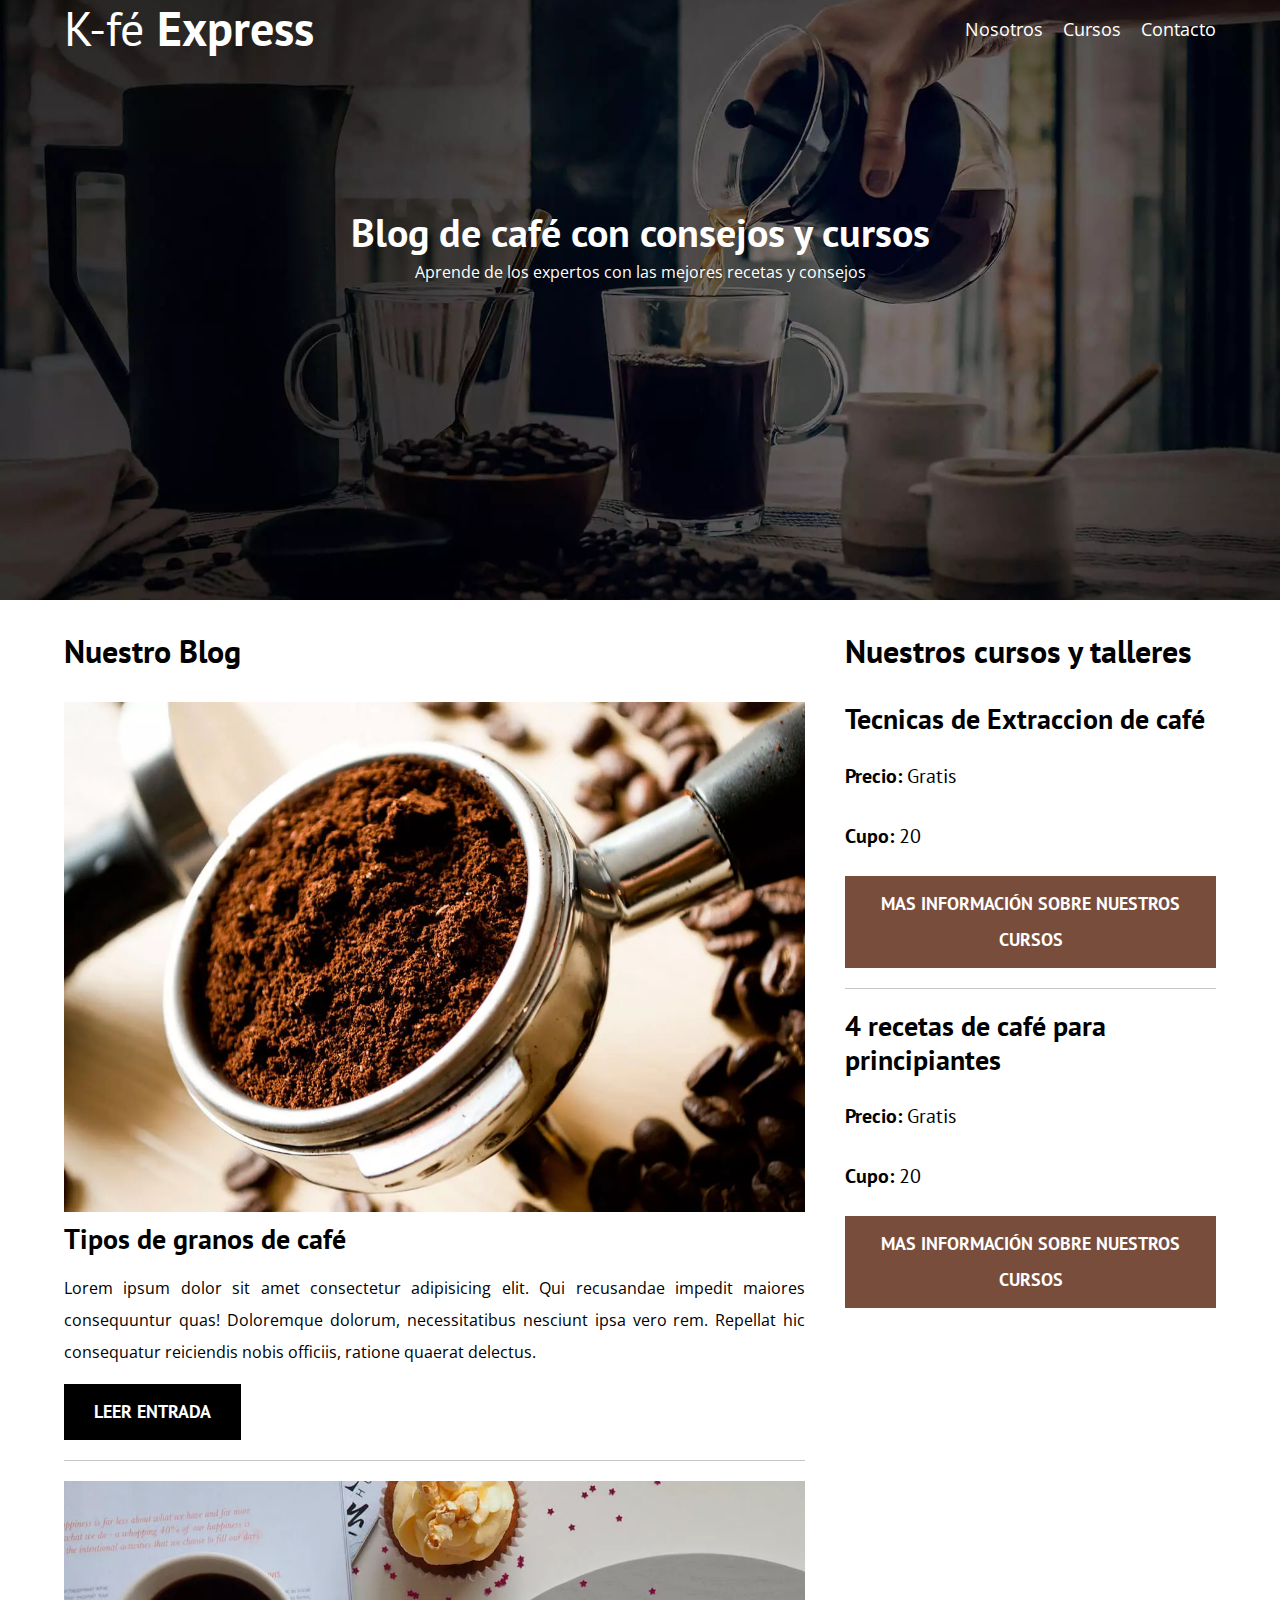
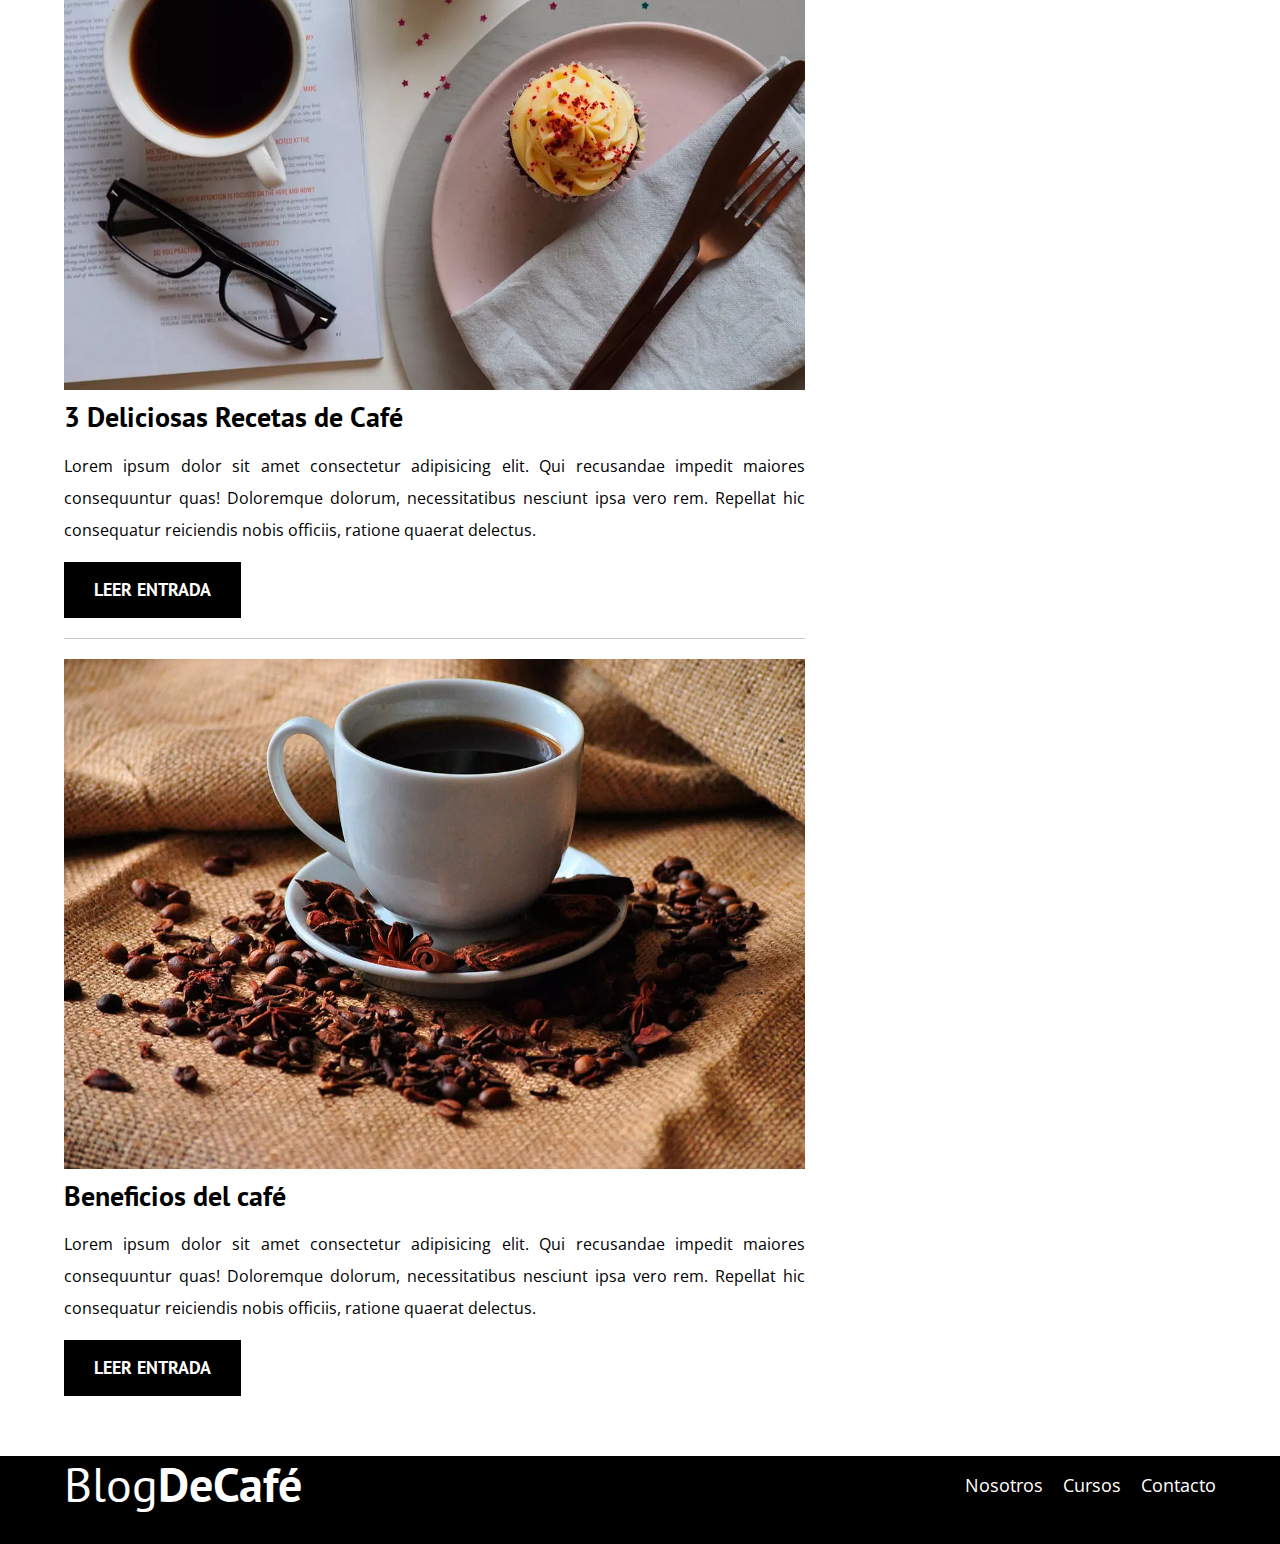
<file: index.html>
<!DOCTYPE html>
<html lang="en">
    <head>
        <meta charset="UTF-8">
        <meta name="viewport" content="width=device-width, initial-scale=1.0">
        <title>BlogDeCafé</title>
        <meta name="description" content="Pagina web de blog de cafe">
        <link rel="preconnect" href="https://fonts.gstatic.com" crossorigin>
        <link rel="preconnect" href="https://fonts.googleapis.com">
        
        <!-- prefetch /// carga una pagina-->
        <link rel="prefetch" href="nosotros.html" as="document">
        
        <!-- preload /// carga algunos elementos-->

        <link rel="preload" href="css/normalize.css" as="style">
        <link rel="stylesheet" href="css/normalize.css">

        <link rel="preload" href="https://fonts.googleapis.com/css2?family=Krub:wght@400;700&family=Open+Sans&family=PT+Sans:wght@400;700&family=Staatliches&display=swap" as="font" crossorigin="crossorigin">
        
        <link
        href="https://fonts.googleapis.com/css2?family=Krub:wght@400;700&family=Open+Sans&family=PT+Sans:wght@400;700&family=Staatliches&display=swap"
        rel="stylesheet">
       

        <link rel="preload" href="css/style.css" as="style">
        <link rel="stylesheet" href="css/style.css">

    </head>
    <body>

        <header class="header">
            <div class="contenedor">
                <div class="barra">
                    <a class="logo" href="index.html">
                        <h1 class="logo__nombre no-margin centrar-texto">K-fé <span
                                class="logo__bold">Express</span></h1>
                    </a>

                    <nav class="navegacion centrar-texto">
                        <a href="nosotros.html" class="navegacion__enlace">Nosotros</a>
                        <a href="cursos.html" class="navegacion__enlace">Cursos</a>
                        <a href="contacto.html" class="navegacion__enlace">Contacto</a>
                    </nav>
                </div>
            </div>
            <div class="header__texto">
                <h2 class="no-margin">Blog de café con consejos y cursos</h2>
                <p class="no-margin centrar-texto">Aprende de los expertos con las mejores
                    recetas y consejos</p>
            </div>

        </header>

        <div class="contenedor contenido-principal">
            <main class="blog">
                <h3>Nuestro Blog</h3>

                <article class="entrada">
                    <div class="entrada__imagen">
                        <picture>
                            <source loading="lazy" srcset="img/blog1.webp" type="image/webp">
                            <img loading="lazy" src="img/blog1.jpg" alt="imagen blog" >
                        </picture>
                        
                    </div>
                    <div class="entrada__contenido">
                        <h4 class="no-margin">Tipos de granos de café</h4>
                        <p>Lorem ipsum dolor sit amet consectetur adipisicing elit. 
                            Qui recusandae impedit maiores consequuntur quas! Doloremque dolorum, 
                            necessitatibus nesciunt ipsa vero rem. Repellat hic consequatur reiciendis 
                            nobis officiis, ratione quaerat delectus.</p>
                        <a href="entrada.html" class="boton boton--primario">Leer entrada</a>
                    </div>
                </article>
                <article class="entrada">
                    <div class="entrada__imagen">
                        <picture>
                            <source loading="lazy" srcset="img/blog2.webp" type="image/webp">
                            <img loading="lazy" src="img/blog2.jpg" alt="imagen blog" >
                        </picture>
                    </div>
                    <div class="entrada__contenido">
                        <h4 class="no-margin">3 Deliciosas Recetas de Café</h4>
                        <p>Lorem ipsum dolor sit amet consectetur adipisicing elit. 
                            Qui recusandae impedit maiores consequuntur quas! Doloremque dolorum, 
                            necessitatibus nesciunt ipsa vero rem. Repellat hic consequatur reiciendis 
                            nobis officiis, ratione quaerat delectus.</p>
                        <a href="entrada1.html" class="boton boton--primario">Leer entrada</a>
                    </div>
                </article>
                <article class="entrada">
                    <div class="entrada__imagen">
                        <picture>
                            <source loading="lazy" srcset="img/blog3.webp" type="image/webp">
                            <img loading="lazy" src="img/blog3.jpg" alt="imagen blog"  >
                        </picture>
                    </div>
                    <div class="entrada__contenido">
                        <h4 class="no-margin">Beneficios del café</h4>
                        <p>Lorem ipsum dolor sit amet consectetur adipisicing elit. 
                            Qui recusandae impedit maiores consequuntur quas! Doloremque dolorum, 
                            necessitatibus nesciunt ipsa vero rem. Repellat hic consequatur reiciendis 
                            nobis officiis, ratione quaerat delectus.</p>
                        <a href="entrada2.html" class="boton boton--primario">Leer entrada</a>
                    </div>
                </article>
            </main>
            <aside class="sidebar">
                <h3>Nuestros cursos y talleres</h3>

                <ul class="cursos no-padding">
                     <li class="widget-curso">
                        <h4 class="no-margin">Tecnicas de Extraccion de café</h4>
                        <p class="widget-curso__label">Precio: 
                            <span class="widget-curso__info">Gratis</span>
                        </p>
                        <p class="widget-curso__label">Cupo: 
                            <span class="widget-curso__info">20</span>
                        </p>
                        <a href="entrada.html" class="boton boton--secundario">Mas información sobre nuestros cursos</a>
                     </li>
                     <li class="widget-curso">
                        <h4 class="no-margin">4 recetas de café para principiantes</h4>
                        <p class="widget-curso__label">Precio: 
                            <span class="widget-curso__info">Gratis</span>
                        </p>
                        <p class="widget-curso__label">Cupo: 
                            <span class="widget-curso__info">20</span>
                        </p>
                        <a href="entrada.html" class="boton boton--secundario">Mas información sobre nuestros cursos</a>
                     </li>
                    
                    
                </ul>
            </aside>
        </div>
        <footer class="footer">
            <div class="contenedor">
                <div class="barra">
                    <a class="logo" href="index.html">
                        <h1 class="logo__nombre no-margin centrar-texto">Blog<span
                                class="logo__bold">DeCafé</span></h1>
                    </a>

                    <nav class="navegacion centrar-texto">
                        <a href="nosotros.html" class="navegacion__enlace">Nosotros</a>
                        <a href="cursos.html" class="navegacion__enlace">Cursos</a>
                        <a href="contacto.html" class="navegacion__enlace">Contacto</a>
                    </nav>
                </div>
            </div>
        </footer>

        <script src="js/modernizer.js"></script>
    </body>
</html>
</file>
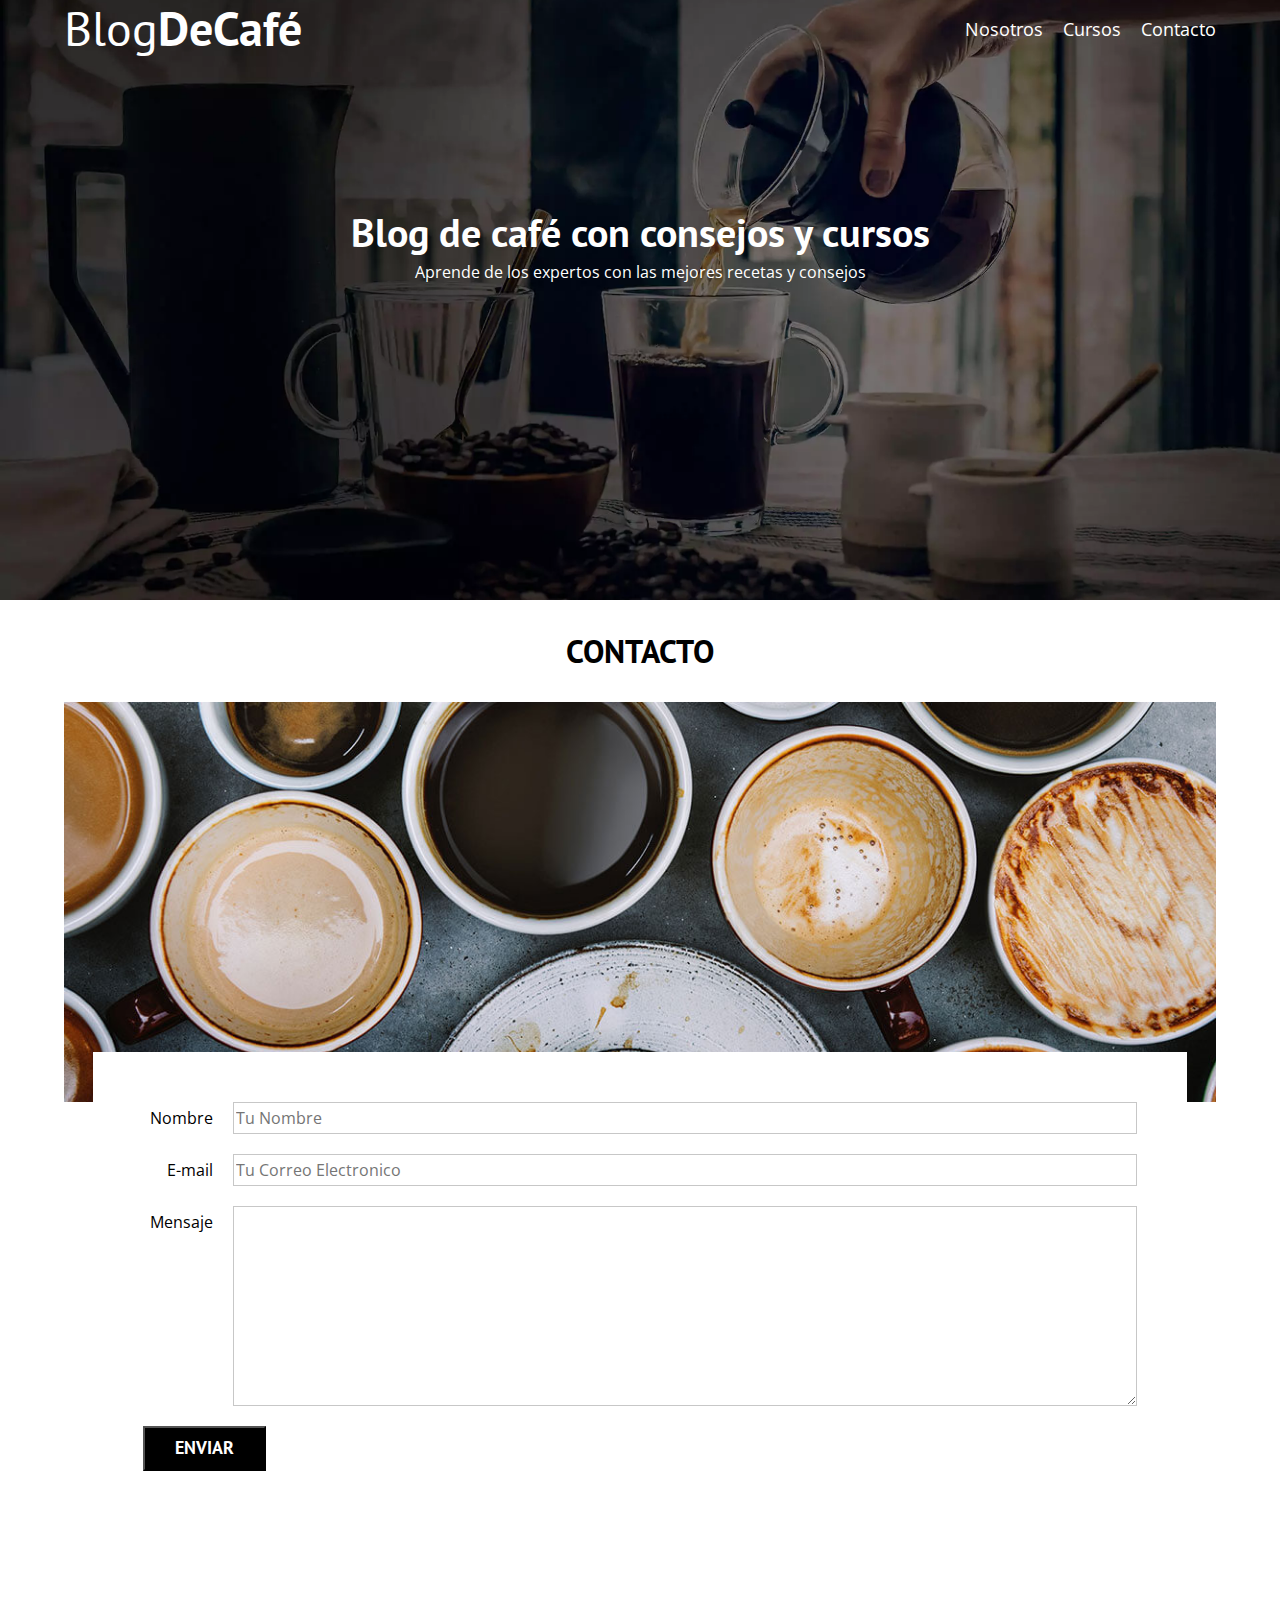
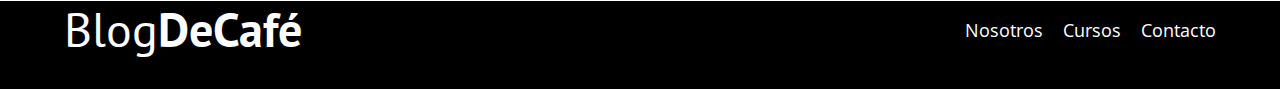
<file: contacto.html>
<!DOCTYPE html>
<html lang="en">
    <head>
        <meta charset="UTF-8">
        <meta name="viewport" content="width=device-width, initial-scale=1.0">
        <title>BlogDeCafé</title>
        <link rel="stylesheet" href="css/normalize.css">
        <link rel="preconnect" href="https://fonts.googleapis.com">
        <link rel="preconnect" href="https://fonts.gstatic.com" crossorigin>
        <link
            href="https://fonts.googleapis.com/css2?family=Krub:wght@400;700&family=Open+Sans&family=PT+Sans:wght@400;700&family=Staatliches&display=swap"
            rel="stylesheet">
        <link rel="stylesheet" href="css/style.css">
    </head>
    <body>

        <header class="header">
            <div class="contenedor">
                <div class="barra">
                    <a class="logo" href="index.html">
                        <h1 class="logo__nombre no-margin centrar-texto">Blog<span
                                class="logo__bold">DeCafé</span></h1>
                    </a>

                    <nav class="navegacion centrar-texto">
                        <a href="nosotros.html" class="navegacion__enlace">Nosotros</a>
                        <a href="cursos.html" class="navegacion__enlace">Cursos</a>
                        <a href="contacto.html" class="navegacion__enlace">Contacto</a>
                    </nav>
                </div>
            </div>
            <div class="header__texto">
                <h2 class="no-margin">Blog de café con consejos y cursos</h2>
                <p class="no-margin centrar-texto">Aprende de los expertos con las mejores
                    recetas y consejos</p>
            </div>

        </header>

        <main class="contenedor">
            <h3 class="centrar-texto">CONTACTO</h3>

            <div class="contacto-bg"></div>

                <form class="formulario">
                    <div class="campo">
                        <label class="campo__label" for="nombre">Nombre</label>
                        <input
                            class="campo__field"
                            type="text"
                            placeholder="Tu Nombre"
                            id="nombre">
                    </div>
                    <div class="campo">
                        <label class="campo__label" for="Email">E-mail</label>
                        <input
                            class="campo__field"
                            type="email"
                            placeholder="Tu Correo Electronico"
                            id="email">
                    </div>
                    <div class="campo">
                        <label class="campo__label" for="mensaje">Mensaje</label>
                        <textarea
                            class="campo__field campo__field--textarea"
                            id="mensaje">
                        </textarea>
                    </div>

                    <div class="campo">
                        <input type="submit" value="Enviar"
                            class="boton boton--primario">
                    </div>
                </form>
            
        </main>
        <footer class="footer">
            <div class="contenedor">
                <div class="barra">
                    <a class="logo" href="index.html">
                        <h1 class="logo__nombre no-margin centrar-texto">Blog<span
                                class="logo__bold">DeCafé</span></h1>
                    </a>

                    <nav class="navegacion centrar-texto">
                        <a href="nosotros.html" class="navegacion__enlace">Nosotros</a>
                        <a href="cursos.html" class="navegacion__enlace">Cursos</a>
                        <a href="contacto.html" class="navegacion__enlace">Contacto</a>
                    </nav>
                </div>
            </div>
        </footer>
        <script src="js/modernizer.js"></script>
    </body>
</html>
</file>
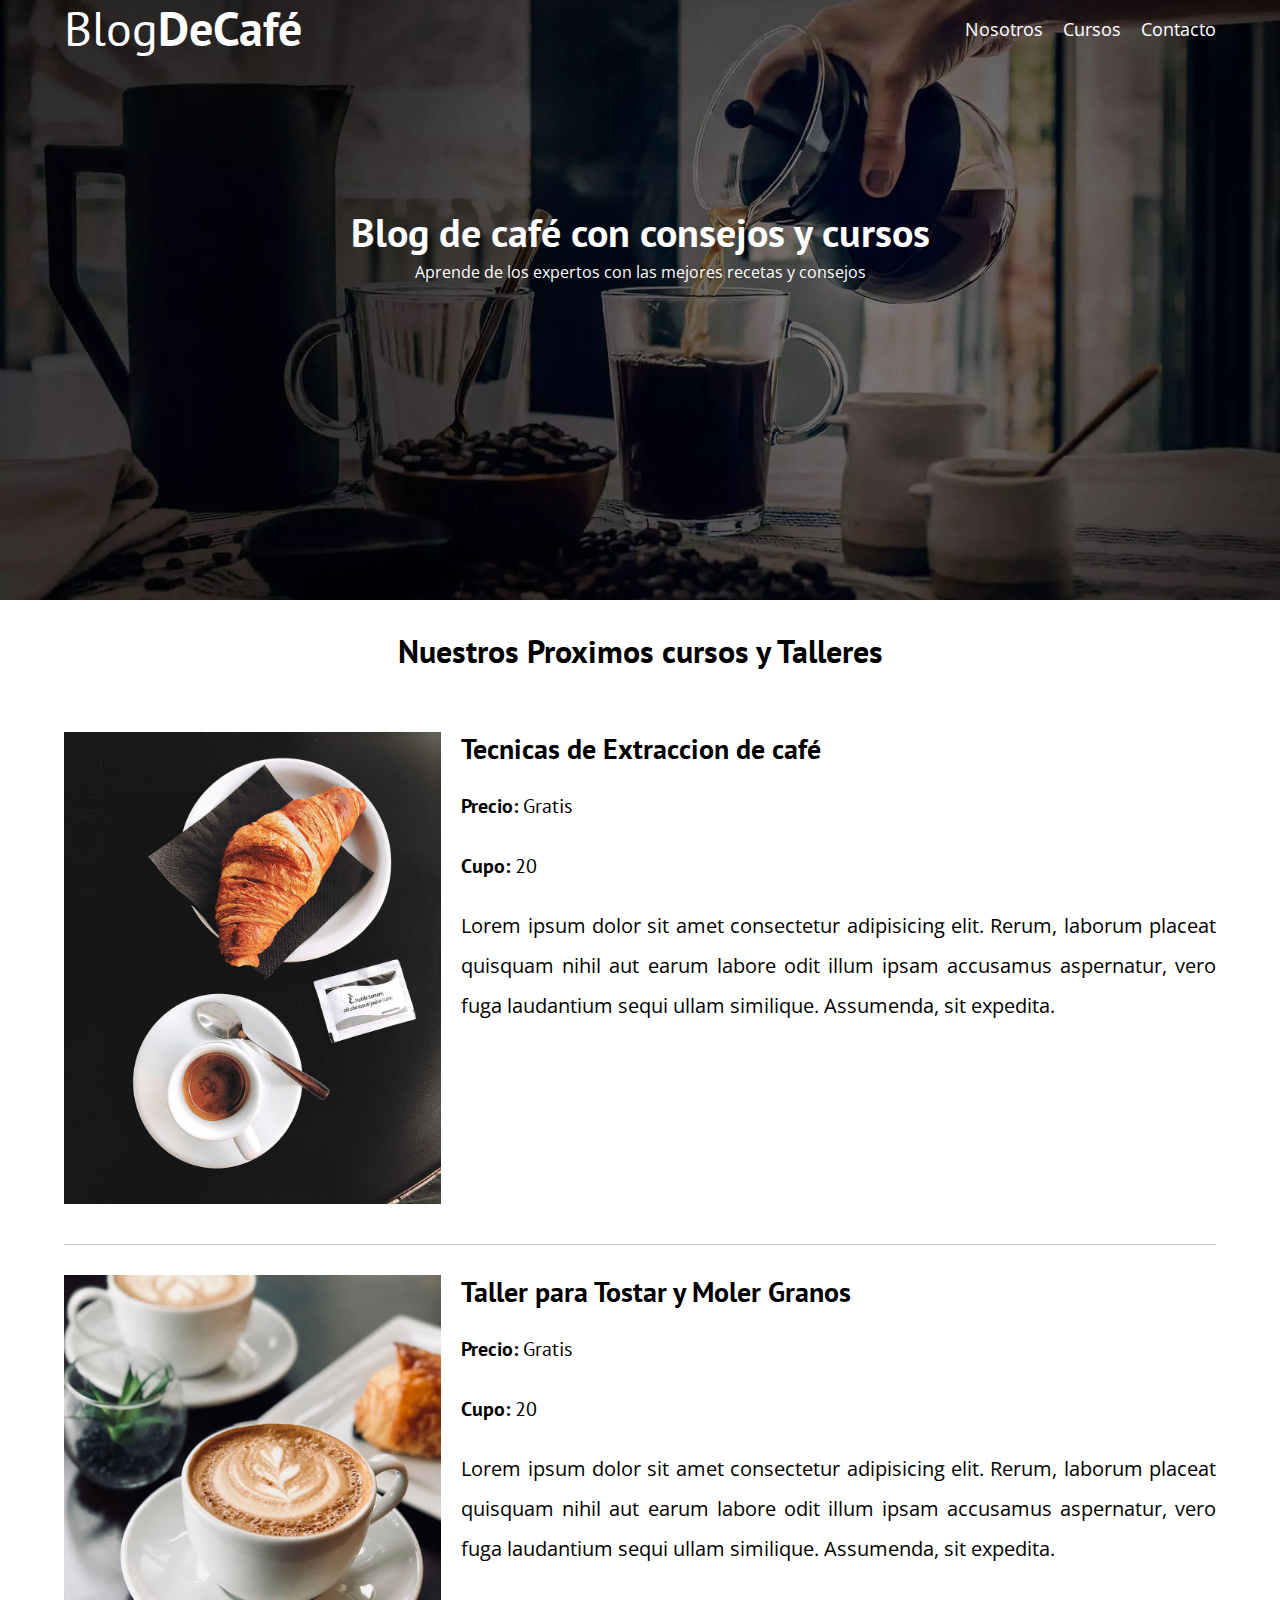
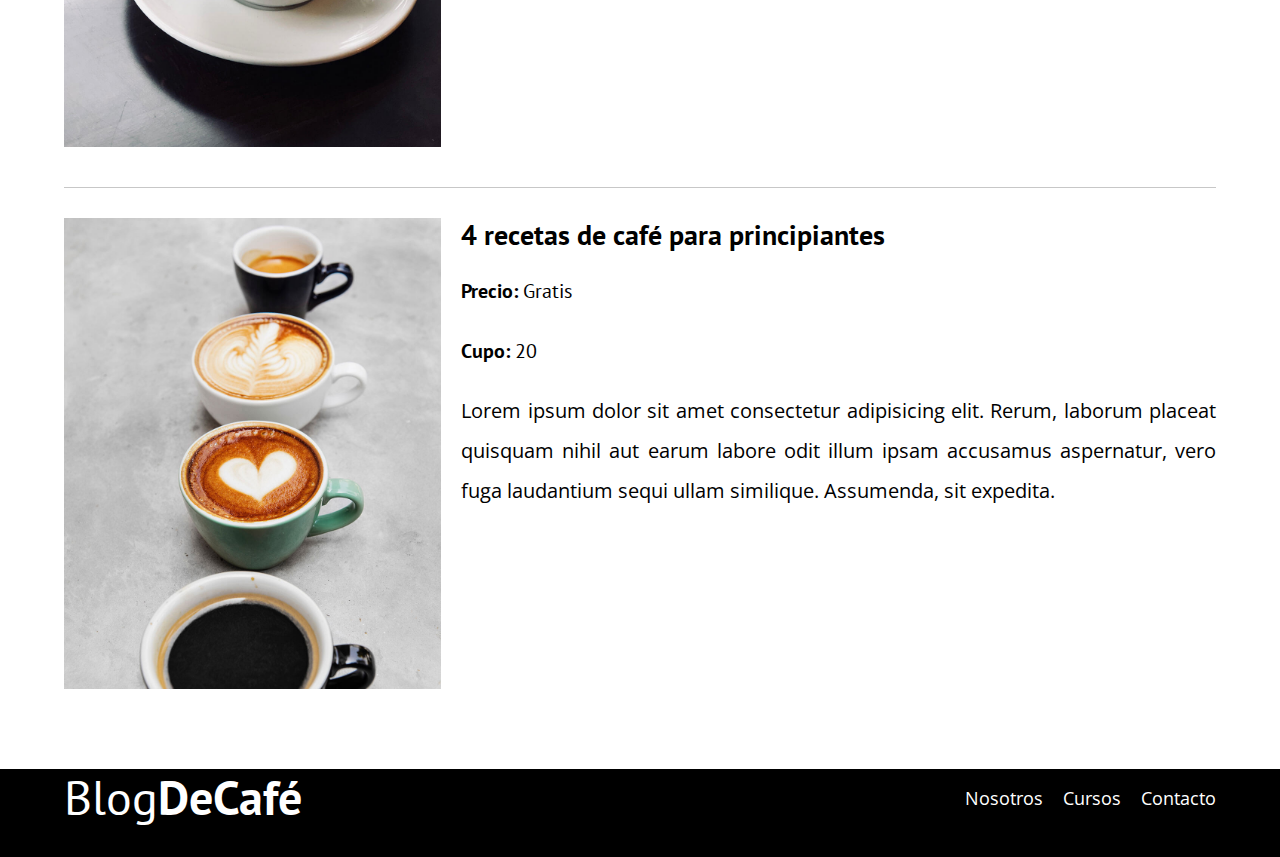
<file: cursos.html>
<!DOCTYPE html>
<html lang="en">
    <head>
        <meta charset="UTF-8">
        <meta name="viewport" content="width=device-width, initial-scale=1.0">
        <title>BlogDeCafé</title>
        <link rel="stylesheet" href="css/normalize.css">
        <link rel="preconnect" href="https://fonts.googleapis.com">
        <link rel="preconnect" href="https://fonts.gstatic.com" crossorigin>
        <link
            href="https://fonts.googleapis.com/css2?family=Krub:wght@400;700&family=Open+Sans&family=PT+Sans:wght@400;700&family=Staatliches&display=swap"
            rel="stylesheet">
        <link rel="stylesheet" href="css/style.css">
    </head>
    <body>

        <header class="header">
            <div class="contenedor">
                <div class="barra">
                    <a class="logo" href="index.html">
                        <h1 class="logo__nombre no-margin centrar-texto">Blog<span
                                class="logo__bold">DeCafé</span></h1>
                    </a>

                    <nav class="navegacion centrar-texto">
                        <a href="nosotros.html" class="navegacion__enlace">Nosotros</a>
                        <a href="cursos.html" class="navegacion__enlace">Cursos</a>
                        <a href="contacto.html" class="navegacion__enlace">Contacto</a>
                    </nav>
                </div>
            </div>
            <div class="header__texto">
                <h2 class="no-margin">Blog de café con consejos y cursos</h2>
                <p class="no-margin centrar-texto">Aprende de los expertos con las mejores
                    recetas y consejos</p>
            </div>

        </header>

        <main class="contenedor">
            <h3 class="centrar-texto">Nuestros Proximos cursos y Talleres</h3>

            <div class="curso">
                <div class="curso__imagen">
                    <img src="img/curso1.jpg" alt="imagen del curso">
                </div>
                <div class="curso__info">
                    <h4 class="no-margin">Tecnicas de Extraccion de café</h4>
                    <p class="curso__label">Precio:
                        <span class="curso__info">Gratis</span>
                    </p>
                    <p class="curso__label">Cupo:
                        <span class="curso__info">20</span>
                    </p>
                    <p class="curso__descripcion">
                        Lorem ipsum dolor sit amet consectetur adipisicing elit.
                        Rerum, laborum placeat quisquam nihil aut earum labore
                        odit illum ipsam accusamus aspernatur, vero fuga
                        laudantium sequi ullam similique. Assumenda, sit
                        expedita.
                    </p>
                </div><!--.curso__info-->

            </div><!--.curso-->

            <div class="curso">
                <div class="curso__imagen">
                    <img src="img/curso2.jpg" alt="imagen del curso">
                </div>
                <div class="curso__info">
                    <h4 class="no-margin">Taller para Tostar y Moler Granos</h4>
                    <p class="curso__label">Precio:
                        <span class="curso__info">Gratis</span>
                    </p>
                    <p class="curso__label">Cupo:
                        <span class="curso__info">20</span>
                    </p>
                    <p class="curso__descripcion">
                        Lorem ipsum dolor sit amet consectetur adipisicing elit.
                        Rerum, laborum placeat quisquam nihil aut earum labore
                        odit illum ipsam accusamus aspernatur, vero fuga
                        laudantium sequi ullam similique. Assumenda, sit
                        expedita.
                    </p>
                </div><!--.curso__info-->

            </div><!--.curso-->

            <div class="curso">
                <div class="curso__imagen">
                    <img src="img/curso3.jpg" alt="imagen del curso">
                </div>
                <div class="curso__info">
                    <h4 class="no-margin">4 recetas de café para principiantes</h4>
                    <p class="curso__label">Precio:
                        <span class="curso__info">Gratis</span>
                    </p>
                    <p class="curso__label">Cupo:
                        <span class="curso__info">20</span>
                    </p>
                    <p class="curso__descripcion">
                        Lorem ipsum dolor sit amet consectetur adipisicing elit.
                        Rerum, laborum placeat quisquam nihil aut earum labore
                        odit illum ipsam accusamus aspernatur, vero fuga
                        laudantium sequi ullam similique. Assumenda, sit
                        expedita.
                    </p>
                </div><!--.curso__info-->

            </div><!--.curso-->

        </main>
        <footer class="footer">
            <div class="contenedor">
                <div class="barra">
                    <a class="logo" href="index.html">
                        <h1 class="logo__nombre no-margin centrar-texto">Blog<span
                                class="logo__bold">DeCafé</span></h1>
                    </a>

                    <nav class="navegacion centrar-texto">
                        <a href="nosotros.html" class="navegacion__enlace">Nosotros</a>
                        <a href="cursos.html" class="navegacion__enlace">Cursos</a>
                        <a href="contacto.html" class="navegacion__enlace">Contacto</a>
                    </nav>
                </div>
            </div>
        </footer>
        <script src="js/modernizer.js"></script>
    </body>
</html>
</file>
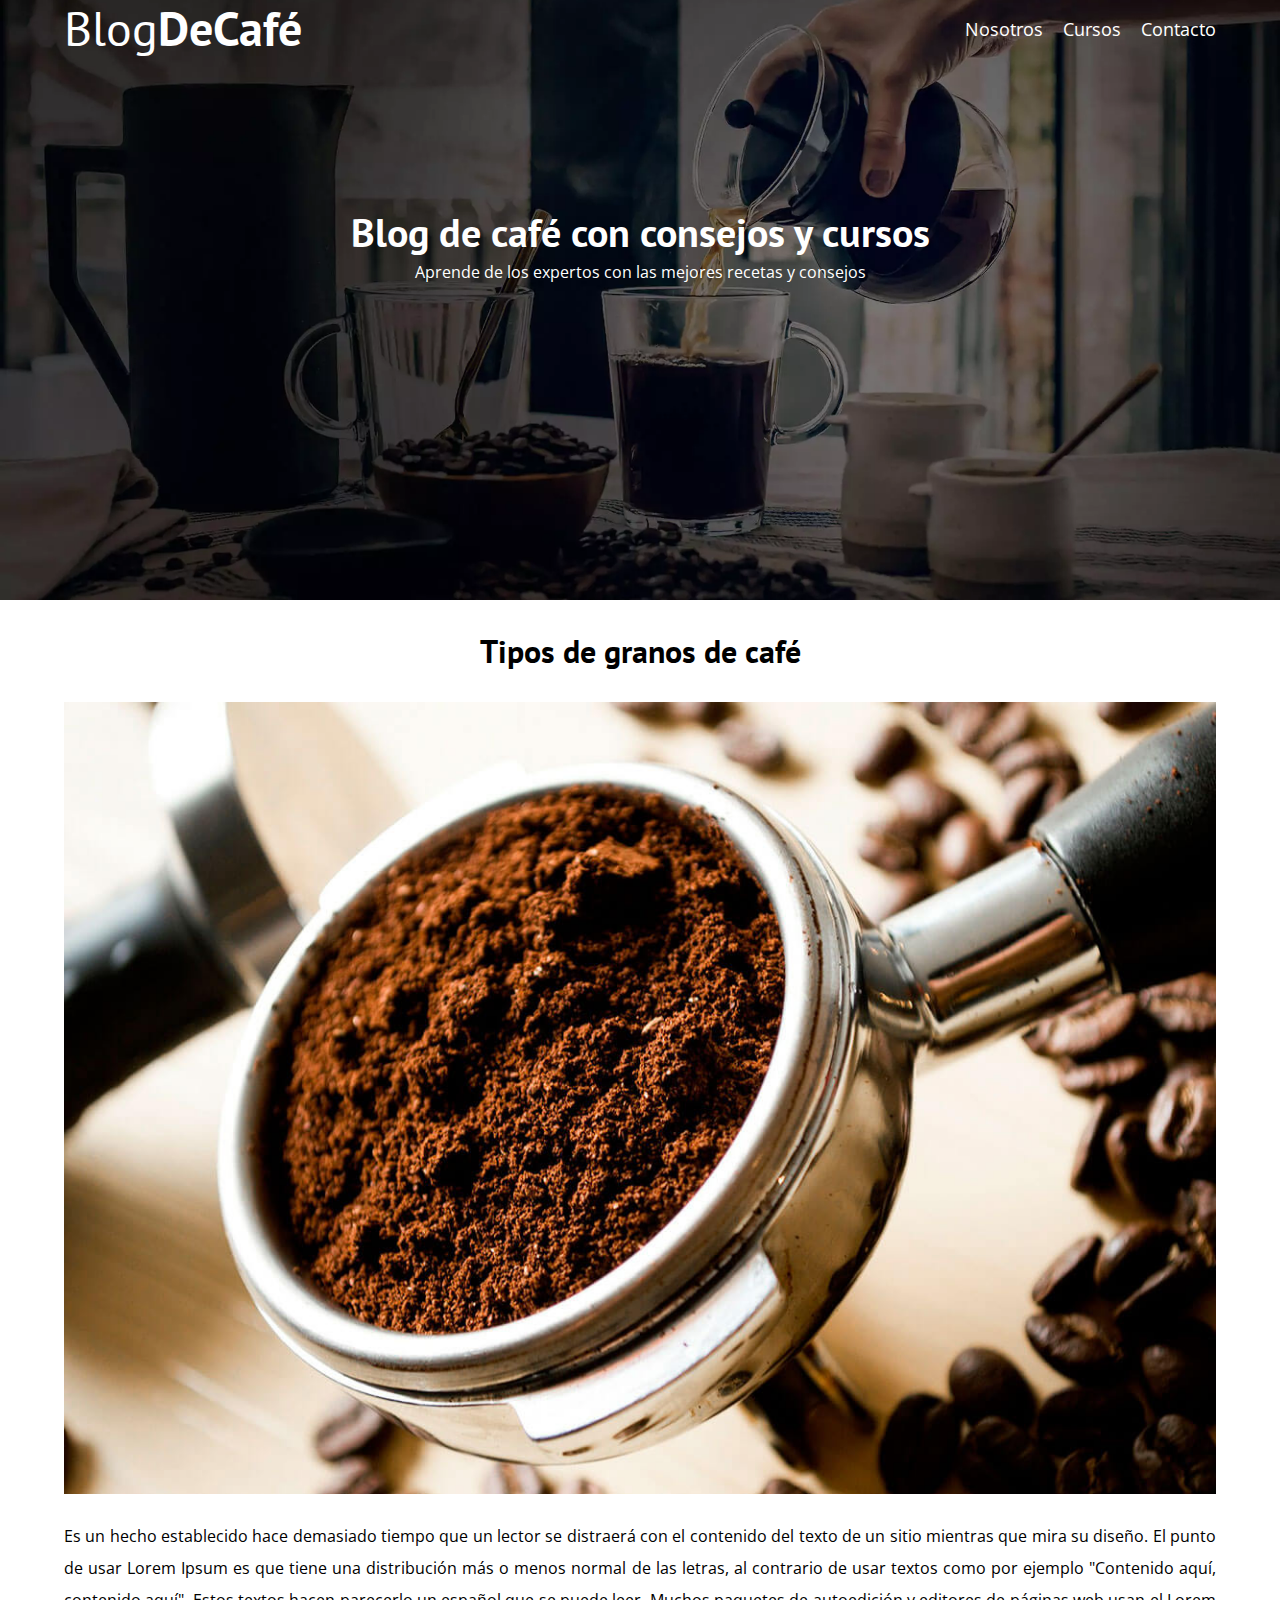
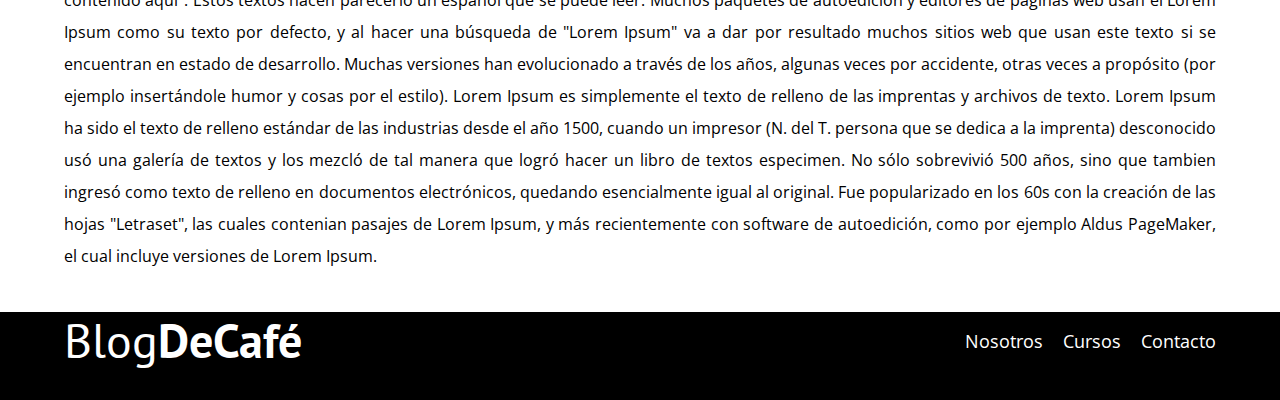
<file: entrada.html>
<!DOCTYPE html>
<html lang="en">
    <head>
        <meta charset="UTF-8">
        <meta name="viewport" content="width=device-width, initial-scale=1.0">
        <title>BlogDeCafé</title>
        <link rel="stylesheet" href="css/normalize.css">
        <link rel="preconnect" href="https://fonts.googleapis.com">
        <link rel="preconnect" href="https://fonts.gstatic.com" crossorigin>
        <link
            href="https://fonts.googleapis.com/css2?family=Krub:wght@400;700&family=Open+Sans&family=PT+Sans:wght@400;700&family=Staatliches&display=swap"
            rel="stylesheet">
        <link rel="stylesheet" href="css/style.css">
    </head>
    <body>

        <header class="header">
            <div class="contenedor">
                <div class="barra">
                    <a class="logo" href="index.html">
                        <h1 class="logo__nombre no-margin centrar-texto">Blog<span
                                class="logo__bold">DeCafé</span></h1>
                    </a>

                    <nav class="navegacion centrar-texto">
                        <a href="nosotros.html" class="navegacion__enlace">Nosotros</a>
                        <a href="cursos.html" class="navegacion__enlace">Cursos</a>
                        <a href="contacto.html" class="navegacion__enlace">Contacto</a>
                    </nav>
                </div>
            </div>
            <div class="header__texto">
                <h2 class="no-margin">Blog de café con consejos y cursos</h2>
                <p class="no-margin centrar-texto">Aprende de los expertos con las mejores
                    recetas y consejos</p>
            </div>

        </header>

        <main class="contenedor">
            <h3 class="centrar-texto">Tipos de granos de café</h3>
            <img src="img/blog1.jpg" alt="imagen blog">
            <p>
                Es un hecho establecido hace demasiado tiempo que un lector se
                distraerá con el contenido del texto de un sitio mientras que
                mira su diseño. El punto de usar Lorem Ipsum es que tiene una
                distribución más o menos normal de las letras, al contrario de
                usar textos como por ejemplo "Contenido aquí, contenido aquí".
                Estos textos hacen parecerlo un español que se puede leer.
                Muchos paquetes de autoedición y editores de páginas web usan el
                Lorem Ipsum como su texto por defecto, y al hacer una búsqueda
                de "Lorem Ipsum" va a dar por resultado muchos sitios web que
                usan este texto si se encuentran en estado de desarrollo. Muchas
                versiones han evolucionado a través de los años, algunas veces
                por accidente, otras veces a propósito (por ejemplo insertándole
                humor y cosas por el estilo).
                Lorem Ipsum es simplemente el texto de relleno de las imprentas
                y archivos de texto. Lorem Ipsum ha sido el texto de relleno
                estándar de las industrias desde el año 1500, cuando un impresor
                (N. del T. persona que se dedica a la imprenta) desconocido usó
                una galería de textos y los mezcló de tal manera que logró hacer
                un libro de textos especimen. No sólo sobrevivió 500 años, sino
                que tambien ingresó como texto de relleno en documentos
                electrónicos, quedando esencialmente igual al original. Fue
                popularizado en los 60s con la creación de las hojas "Letraset",
                las cuales contenian pasajes de Lorem Ipsum, y más recientemente
                con software de autoedición, como por ejemplo Aldus PageMaker,
                el cual incluye versiones de Lorem Ipsum.
            </p>
        </main>
        <footer class="footer">
            <div class="contenedor">
                <div class="barra">
                    <a class="logo" href="index.html">
                        <h1 class="logo__nombre no-margin centrar-texto">Blog<span
                                class="logo__bold">DeCafé</span></h1>
                    </a>

                    <nav class="navegacion centrar-texto">
                        <a href="nosotros.html" class="navegacion__enlace">Nosotros</a>
                        <a href="cursos.html" class="navegacion__enlace">Cursos</a>
                        <a href="contacto.html" class="navegacion__enlace">Contacto</a>
                    </nav>
                </div>
            </div>
        </footer>
        <script src="js/modernizer.js"></script>
    </body>
</html>
</file>
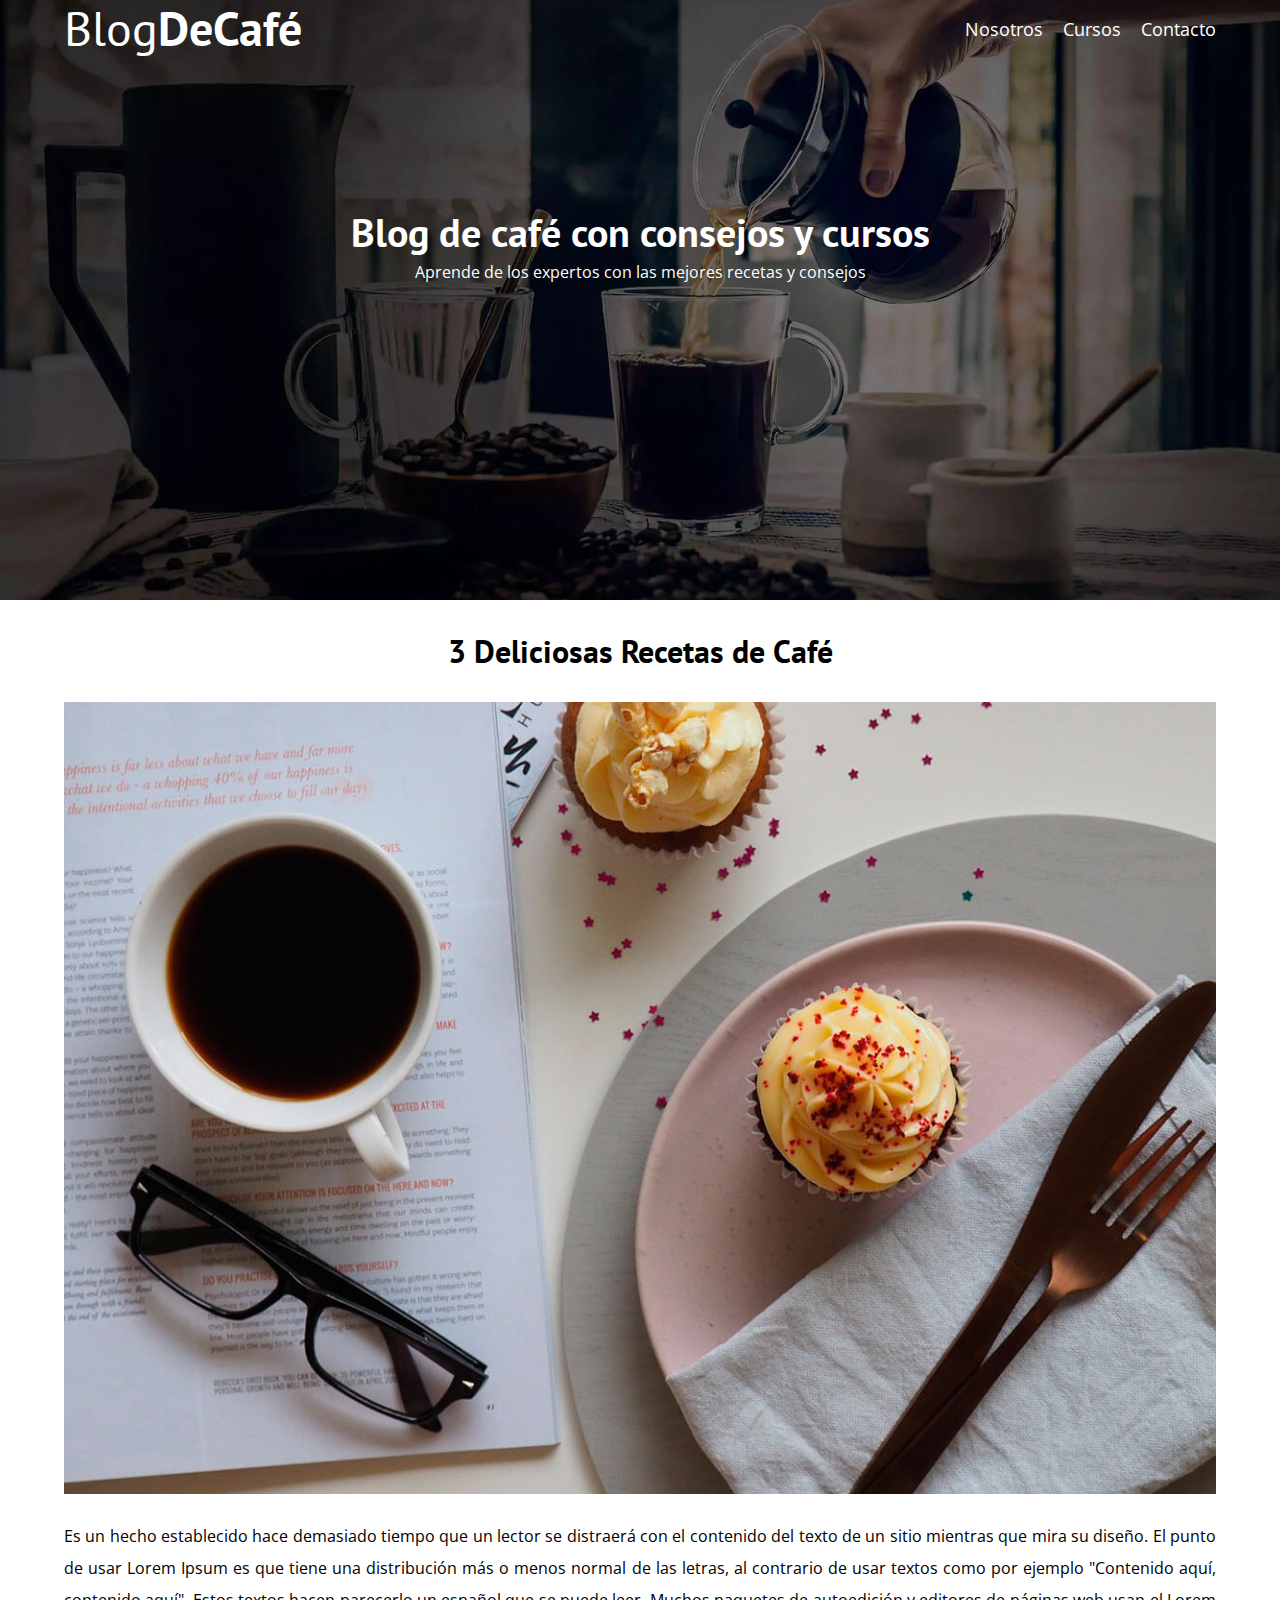
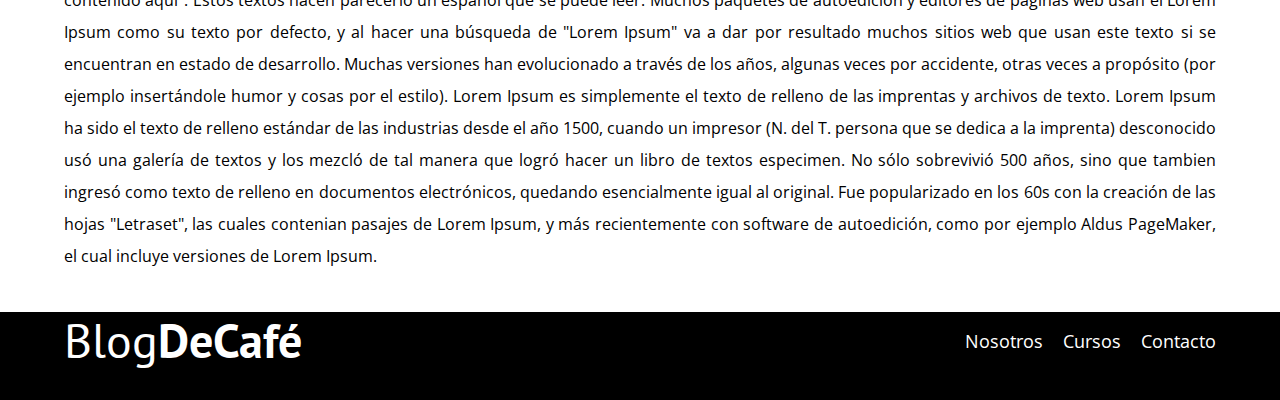
<file: entrada1.html>
<!DOCTYPE html>
<html lang="en">
    <head>
        <meta charset="UTF-8">
        <meta name="viewport" content="width=device-width, initial-scale=1.0">
        <title>BlogDeCafé</title>
        <link rel="stylesheet" href="css/normalize.css">
        <link rel="preconnect" href="https://fonts.googleapis.com">
        <link rel="preconnect" href="https://fonts.gstatic.com" crossorigin>
        <link
            href="https://fonts.googleapis.com/css2?family=Krub:wght@400;700&family=Open+Sans&family=PT+Sans:wght@400;700&family=Staatliches&display=swap"
            rel="stylesheet">
        <link rel="stylesheet" href="css/style.css">
    </head>
    <body>

        <header class="header">
            <div class="contenedor">
                <div class="barra">
                    <a class="logo" href="index.html">
                        <h1 class="logo__nombre no-margin centrar-texto">Blog<span
                                class="logo__bold">DeCafé</span></h1>
                    </a>

                    <nav class="navegacion centrar-texto">
                        <a href="nosotros.html" class="navegacion__enlace">Nosotros</a>
                        <a href="cursos.html" class="navegacion__enlace">Cursos</a>
                        <a href="contacto.html" class="navegacion__enlace">Contacto</a>
                    </nav>
                </div>
            </div>
            <div class="header__texto">
                <h2 class="no-margin">Blog de café con consejos y cursos</h2>
                <p class="no-margin centrar-texto">Aprende de los expertos con las mejores
                    recetas y consejos</p>
            </div>

        </header>

        <main class="contenedor">
            <h3 class="centrar-texto">3 Deliciosas Recetas de Café</h3>
            <img src="img/blog2.jpg" alt="imagen blog">
            <p>
                Es un hecho establecido hace demasiado tiempo que un lector se
                distraerá con el contenido del texto de un sitio mientras que
                mira su diseño. El punto de usar Lorem Ipsum es que tiene una
                distribución más o menos normal de las letras, al contrario de
                usar textos como por ejemplo "Contenido aquí, contenido aquí".
                Estos textos hacen parecerlo un español que se puede leer.
                Muchos paquetes de autoedición y editores de páginas web usan el
                Lorem Ipsum como su texto por defecto, y al hacer una búsqueda
                de "Lorem Ipsum" va a dar por resultado muchos sitios web que
                usan este texto si se encuentran en estado de desarrollo. Muchas
                versiones han evolucionado a través de los años, algunas veces
                por accidente, otras veces a propósito (por ejemplo insertándole
                humor y cosas por el estilo).
                Lorem Ipsum es simplemente el texto de relleno de las imprentas
                y archivos de texto. Lorem Ipsum ha sido el texto de relleno
                estándar de las industrias desde el año 1500, cuando un impresor
                (N. del T. persona que se dedica a la imprenta) desconocido usó
                una galería de textos y los mezcló de tal manera que logró hacer
                un libro de textos especimen. No sólo sobrevivió 500 años, sino
                que tambien ingresó como texto de relleno en documentos
                electrónicos, quedando esencialmente igual al original. Fue
                popularizado en los 60s con la creación de las hojas "Letraset",
                las cuales contenian pasajes de Lorem Ipsum, y más recientemente
                con software de autoedición, como por ejemplo Aldus PageMaker,
                el cual incluye versiones de Lorem Ipsum.
            </p>
        </main>
        <footer class="footer">
            <div class="contenedor">
                <div class="barra">
                    <a class="logo" href="index.html">
                        <h1 class="logo__nombre no-margin centrar-texto">Blog<span
                                class="logo__bold">DeCafé</span></h1>
                    </a>

                    <nav class="navegacion centrar-texto">
                        <a href="nosotros.html" class="navegacion__enlace">Nosotros</a>
                        <a href="cursos.html" class="navegacion__enlace">Cursos</a>
                        <a href="contacto.html" class="navegacion__enlace">Contacto</a>
                    </nav>
                </div>
            </div>
        </footer>
        <script src="js/modernizer.js"></script>
    </body>
</html>
</file>
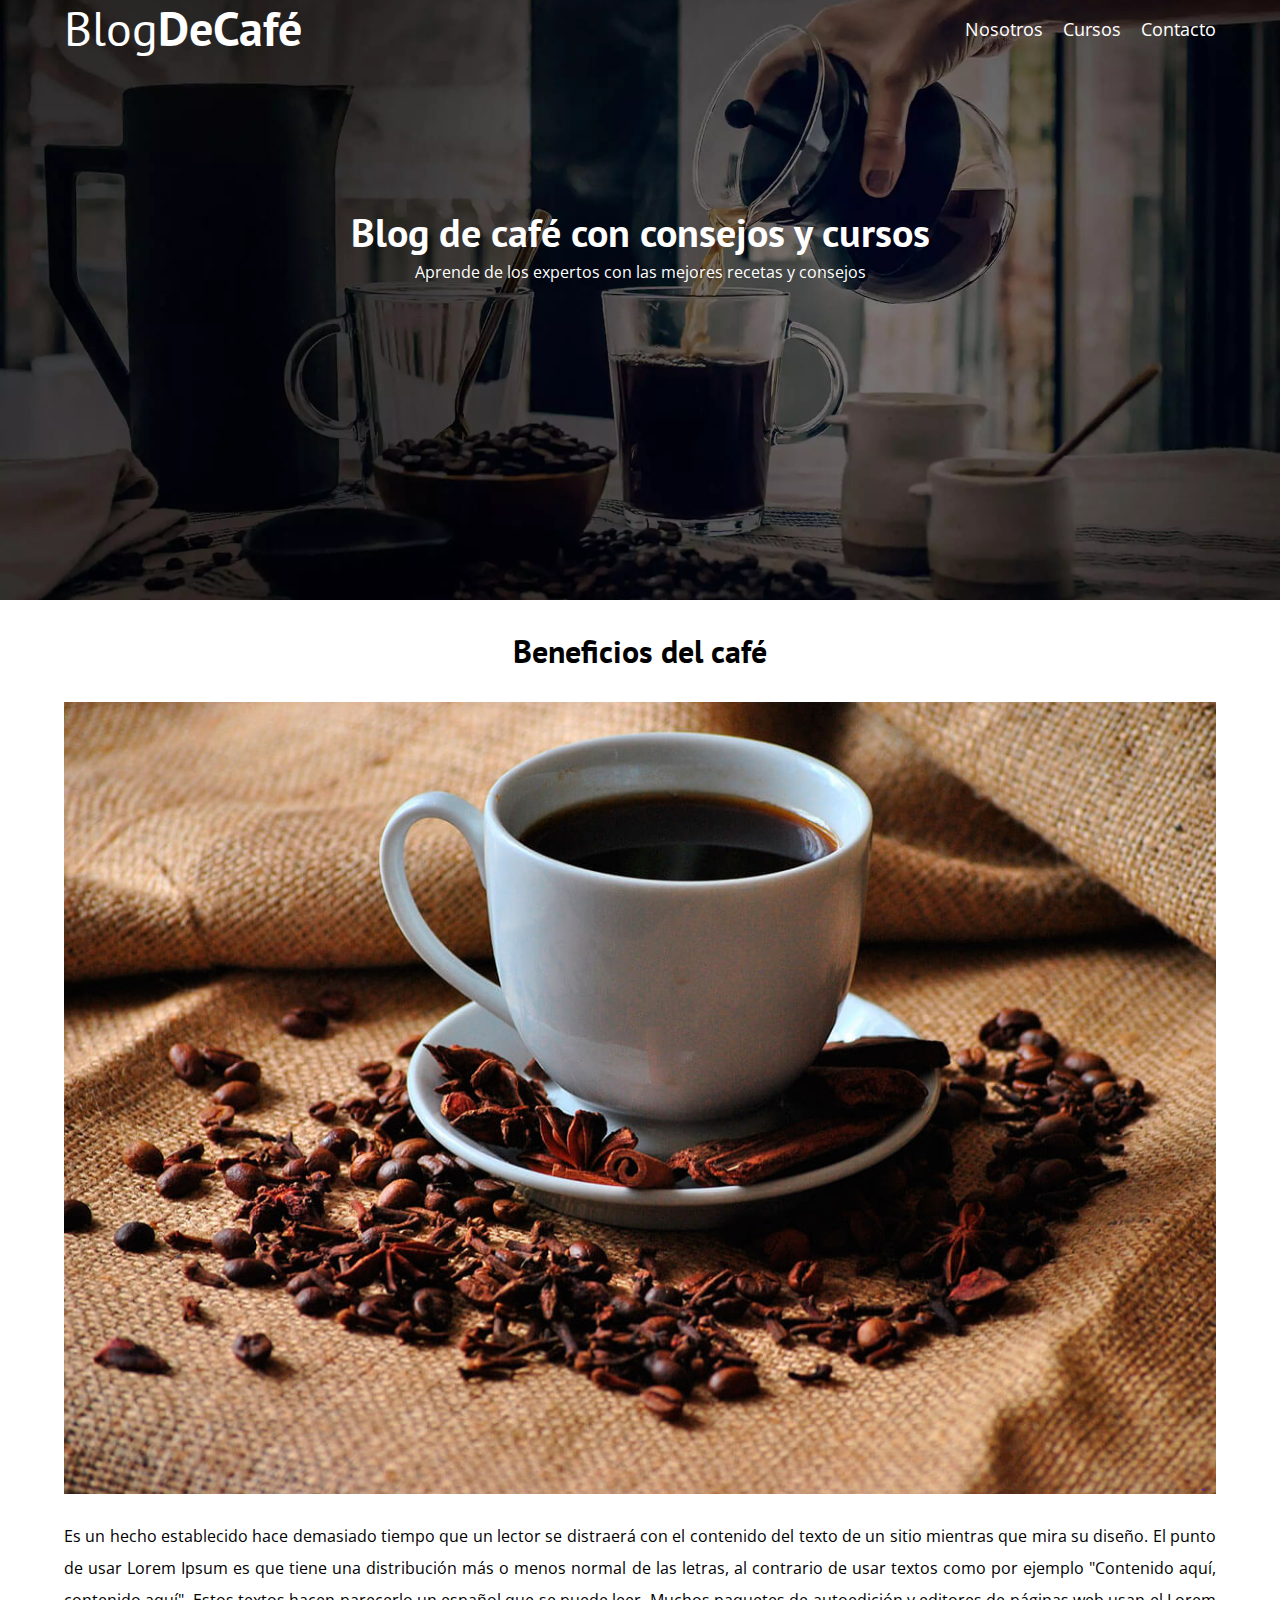
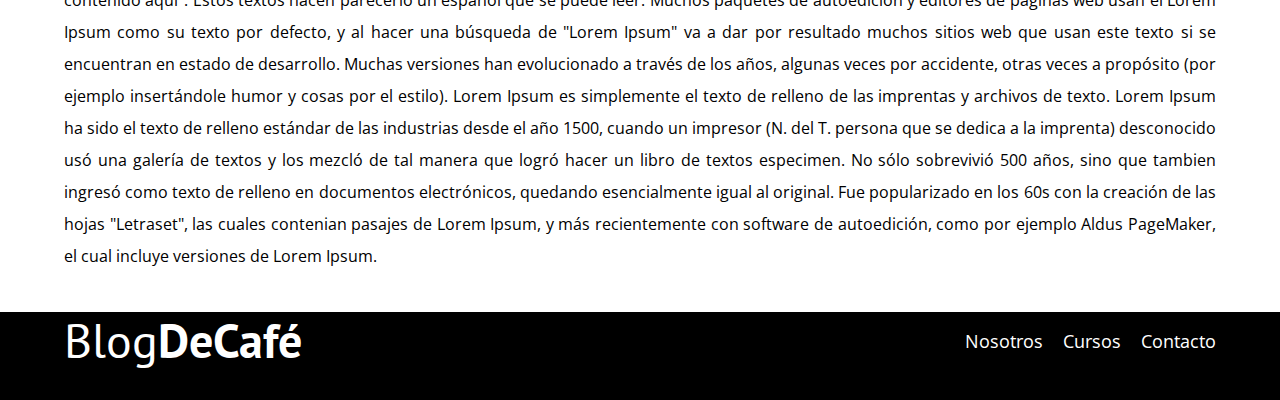
<file: entrada2.html>
<!DOCTYPE html>
<html lang="en">
    <head>
        <meta charset="UTF-8">
        <meta name="viewport" content="width=device-width, initial-scale=1.0">
        <title>BlogDeCafé</title>
        <link rel="stylesheet" href="css/normalize.css">
        <link rel="preconnect" href="https://fonts.googleapis.com">
        <link rel="preconnect" href="https://fonts.gstatic.com" crossorigin>
        <link
            href="https://fonts.googleapis.com/css2?family=Krub:wght@400;700&family=Open+Sans&family=PT+Sans:wght@400;700&family=Staatliches&display=swap"
            rel="stylesheet">
        <link rel="stylesheet" href="css/style.css">
    </head>
    <body>

        <header class="header">
            <div class="contenedor">
                <div class="barra">
                    <a class="logo" href="index.html">
                        <h1 class="logo__nombre no-margin centrar-texto">Blog<span
                                class="logo__bold">DeCafé</span></h1>
                    </a>

                    <nav class="navegacion centrar-texto">
                        <a href="nosotros.html" class="navegacion__enlace">Nosotros</a>
                        <a href="cursos.html" class="navegacion__enlace">Cursos</a>
                        <a href="contacto.html" class="navegacion__enlace">Contacto</a>
                    </nav>
                </div>
            </div>
            <div class="header__texto">
                <h2 class="no-margin">Blog de café con consejos y cursos</h2>
                <p class="no-margin centrar-texto">Aprende de los expertos con las mejores
                    recetas y consejos</p>
            </div>

        </header>

        <main class="contenedor">
            <h3 class="centrar-texto">Beneficios del café</h3>
            <img src="img/blog3.jpg" alt="imagen blog">
            <p>
                Es un hecho establecido hace demasiado tiempo que un lector se
                distraerá con el contenido del texto de un sitio mientras que
                mira su diseño. El punto de usar Lorem Ipsum es que tiene una
                distribución más o menos normal de las letras, al contrario de
                usar textos como por ejemplo "Contenido aquí, contenido aquí".
                Estos textos hacen parecerlo un español que se puede leer.
                Muchos paquetes de autoedición y editores de páginas web usan el
                Lorem Ipsum como su texto por defecto, y al hacer una búsqueda
                de "Lorem Ipsum" va a dar por resultado muchos sitios web que
                usan este texto si se encuentran en estado de desarrollo. Muchas
                versiones han evolucionado a través de los años, algunas veces
                por accidente, otras veces a propósito (por ejemplo insertándole
                humor y cosas por el estilo).
                Lorem Ipsum es simplemente el texto de relleno de las imprentas
                y archivos de texto. Lorem Ipsum ha sido el texto de relleno
                estándar de las industrias desde el año 1500, cuando un impresor
                (N. del T. persona que se dedica a la imprenta) desconocido usó
                una galería de textos y los mezcló de tal manera que logró hacer
                un libro de textos especimen. No sólo sobrevivió 500 años, sino
                que tambien ingresó como texto de relleno en documentos
                electrónicos, quedando esencialmente igual al original. Fue
                popularizado en los 60s con la creación de las hojas "Letraset",
                las cuales contenian pasajes de Lorem Ipsum, y más recientemente
                con software de autoedición, como por ejemplo Aldus PageMaker,
                el cual incluye versiones de Lorem Ipsum.
            </p>
        </main>
        <footer class="footer">
            <div class="contenedor">
                <div class="barra">
                    <a class="logo" href="index.html">
                        <h1 class="logo__nombre no-margin centrar-texto">Blog<span
                                class="logo__bold">DeCafé</span></h1>
                    </a>

                    <nav class="navegacion centrar-texto">
                        <a href="nosotros.html" class="navegacion__enlace">Nosotros</a>
                        <a href="cursos.html" class="navegacion__enlace">Cursos</a>
                        <a href="contacto.html" class="navegacion__enlace">Contacto</a>
                    </nav>
                </div>
            </div>
        </footer>
        <script src="js/modernizer.js"></script>
    </body>
</html>
</file>
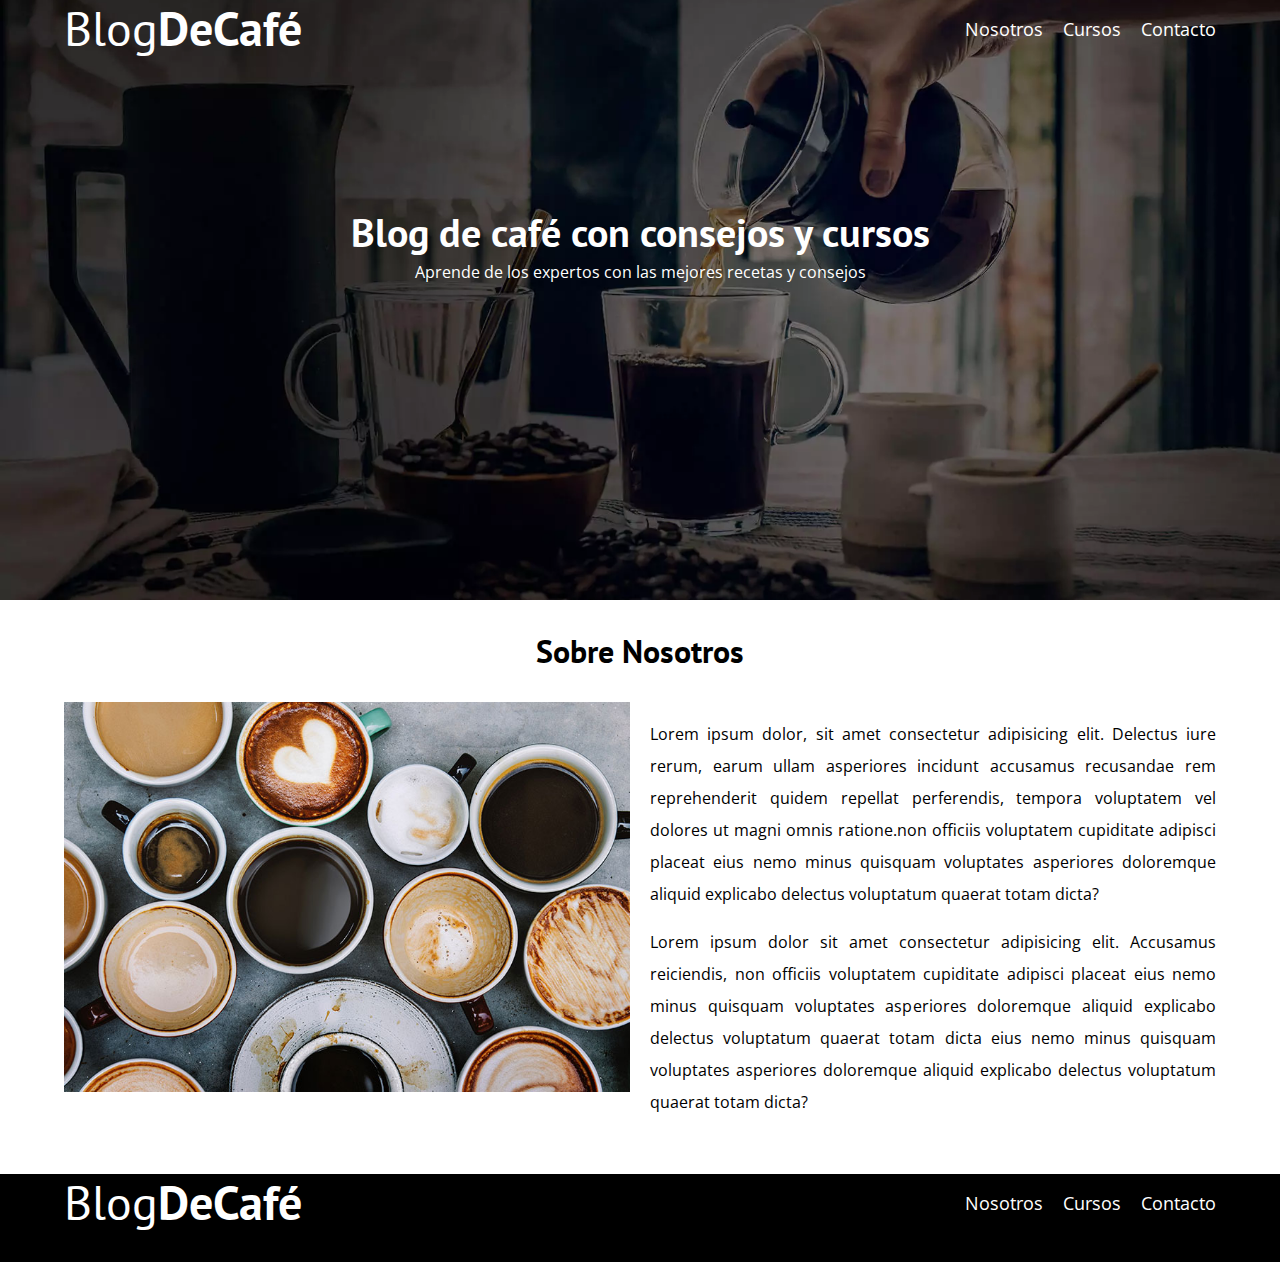
<file: nosotros.html>
<!DOCTYPE html>
<html lang="en">
    <head>
        <meta charset="UTF-8">
        <meta name="viewport" content="width=device-width, initial-scale=1.0">
        <title>BlogDeCafé</title>
        <link rel="stylesheet" href="css/normalize.css">
        <link rel="preconnect" href="https://fonts.googleapis.com">
        <link rel="preconnect" href="https://fonts.gstatic.com" crossorigin>
        <link
            href="https://fonts.googleapis.com/css2?family=Krub:wght@400;700&family=Open+Sans&family=PT+Sans:wght@400;700&family=Staatliches&display=swap"
            rel="stylesheet">
        <link rel="stylesheet" href="css/style.css">
    </head>
    <body>

        <header class="header">
            <div class="contenedor">
                <div class="barra">
                    <a class="logo" href="index.html">
                        <h1 class="logo__nombre no-margin centrar-texto">Blog<span
                                class="logo__bold">DeCafé</span></h1>
                    </a>

                    <nav class="navegacion centrar-texto">
                        <a href="nosotros.html" class="navegacion__enlace">Nosotros</a>
                        <a href="cursos.html" class="navegacion__enlace">Cursos</a>
                        <a href="contacto.html" class="navegacion__enlace">Contacto</a>
                    </nav>
                </div>
            </div>
            <div class="header__texto">
                <h2 class="no-margin">Blog de café con consejos y cursos</h2>
                <p class="no-margin centrar-texto">Aprende de los expertos con las mejores
                    recetas y consejos</p>
            </div>

        </header>

        <main class="contenedor">
            <h3 class="centrar-texto">Sobre Nosotros</h3>
            <div class="sobre-nosotros">
                <div class="sobre-nosotros__imagen">
                    <img src="img/nosotros.jpg" alt="imagen nosotros">
                </div>
                <div class="sobre-nosotros__texto">
                    <p>Lorem ipsum dolor, sit amet consectetur adipisicing elit.
                        Delectus iure rerum, earum ullam asperiores incidunt
                        accusamus recusandae rem reprehenderit quidem repellat
                        perferendis, tempora voluptatem vel dolores ut magni
                        omnis ratione.non officiis voluptatem cupiditate
                        adipisci placeat eius nemo minus quisquam voluptates
                        asperiores doloremque aliquid explicabo delectus
                        voluptatum quaerat totam dicta?
                    </p>
                    <p>
                        Lorem ipsum dolor sit amet consectetur adipisicing elit.
                        Accusamus reiciendis, non officiis voluptatem cupiditate
                        adipisci placeat eius nemo minus quisquam voluptates
                        asperiores doloremque aliquid explicabo delectus
                        voluptatum quaerat totam dicta eius nemo minus quisquam voluptates
                        asperiores doloremque aliquid explicabo delectus
                        voluptatum quaerat totam dicta?
                    </p>
                </div>
            </div>
        </main>
        <footer class="footer">
            <div class="contenedor">
                <div class="barra">
                    <a class="logo" href="index.html">
                        <h1 class="logo__nombre no-margin centrar-texto">Blog<span
                                class="logo__bold">DeCafé</span></h1>
                    </a>

                    <nav class="navegacion centrar-texto">
                        <a href="nosotros.html" class="navegacion__enlace">Nosotros</a>
                        <a href="cursos.html" class="navegacion__enlace">Cursos</a>
                        <a href="contacto.html" class="navegacion__enlace">Contacto</a>
                    </nav>
                </div>
            </div>
        </footer>
        <script src="js/modernizer.js"></script>
    </body>
</html>
</file>
<file: css/style.css>
:root {
  --fuenteHeading: "PT Sans", sans-serif;
  --fuenteParrafo: "Open Sans", sans-serif;

  --primario: #784d3c;
  --gris: #c7c7c7;
  --blabco: #fff;
  --negro: #000;
}

html {
  box-sizing: border-box;
  font-size: 62.5%; /* = 1 rem = 10px*/
}

*,
*:before,
*:after {
  box-sizing: inherit;
}

body {
  font-family: var(--fuenteParrafo);
  font-size: 1.6rem;
  line-height: 2;
}

/* GLOBALES */

p {
  text-align: justify;
}
.contenedor {
  width: min(90%, 120rem);
  margin: 0 auto;
}

a {
  text-decoration: none;
}

h1,
h2,
h3,
h4 {
  font-family: var(--fuenteHeading);
  line-height: 1.2;
}

h1 {
  font-size: 4.8rem;
}

h2 {
  font-size: 4rem;
}

h3 {
  font-size: 3.2rem;
}

h4 {
  font-size: 2.8rem;
}

img {
  max-width: 100%;
}

/* UTILIDADES */

.no-margin {
  margin: 0;
}

.no-padding {
  padding: 0;
}

.centrar-texto {
  text-align: center;
}

/* HEADER */

.webp .header {
  background-image: url(../img/banner.webp);
}
.no-webp .header {
  background-image: url(../img/banner.jpg);
}
.header {
  height: 60rem;
  background-size: cover;
  background-repeat: no-repeat;
  background-position: center center;
}

.header__texto {
  text-align: center;
  color: var(--blabco);
  margin-top: 5rem;
}
@media (min-width: 768px) {
  .header__texto {
    margin-top: 15rem;
  }
}

@media (min-width: 768px) {
  .barra {
    display: flex;
    justify-content: space-between;
    align-items: center;
  }
}

.logo {
  color: var(--blabco);
}

.logo__nombre {
  font-weight: 400;
}

.logo__bold {
  font-weight: 700;
}
@media (min-width: 768px) {
  .navegacion {
    display: flex;
    gap: 2rem;
  }
}
.navegacion__enlace {
  display: block;
  text-align: center;
  font-size: 1.8rem;
  color: var(--blabco);
}

@media (min-width: 768px) {
  .contenido-principal {
    display: grid;
    grid-template-columns: 2fr 1fr;
    column-gap: 4rem;
  }
}

.entrada {
  border-bottom: 1px solid var(--gris);
  margin-bottom: 2rem;
}

.entrada:last-of-type {
  border: none;
  margin-bottom: 0;
}

.boton {
  display: block;
  font-family: var(--fuenteHeading);
  color: var(--blabco);
  text-align: center;
  padding: 1rem 3rem;
  font-size: 1.8rem;
  text-transform: uppercase;
  font-weight: 700;
  margin-bottom: 2rem;
}
@media (min-width: 768px) {
  .boton {
    display: inline-block;
  }
}
.boton:hover {
  cursor: pointer;
}
.boton--primario {
  background-color: var(--negro);
}

.boton--secundario {
  background-color: var(--primario);
}

.cursos {
  list-style: none;
}
.widget-curso {
  border-bottom: 1px solid var(--gris);
  margin-bottom: 2rem;
}
.widget-curso:last-of-type {
  border: none;
  margin-bottom: 0;
}
.widget-curso__label {
  font-family: var(--fuenteHeading);
  font-weight: bold;
}
.widget-curso__info {
  font-weight: normal;
}

.widget-curso__label,
.widget-curso__info {
  font-size: 2rem;
}

.footer {
  background-color: var(--negro);
  padding-bottom: 3rem;
  margin-top: 4rem;
}

/* SOBRE NOSOTROS */

@media (min-width: 768px) {
  /* con flex BOX*/

  /* .sobre-nosotros{
        display: flex;
        gap: 2rem ;
    }
    .sobre-nosotros__imagen{
        flex: 0 0 calc(50% - 1rem);
    }
    .sobre-nosotros__texto {
        flex: 0 0 calc(50% - 1rem);
    } */

  /* CON GRID */

  .sobre-nosotros {
    display: grid;
    grid-template-columns: repeat(2, 1fr);
    column-gap: 2rem;
  }
}

/* CURSOS */

.curso {
  padding: 3rem 0;
  border-bottom: 1px solid var(--gris);
}
@media (min-width: 768px) {
  .curso {
    display: grid;
    grid-template-columns: 1fr 2fr;
    column-gap: 2rem;
  }
}
.curso:last-of-type {
  border: none;
}

.curso__label {
  font-family: var(--fuenteHeading);
  font-weight: bold;
}
.curso__info {
  font-weight: normal;
}

.curso__label,
.curso__info {
  font-size: 2rem;
}

/* CONTACTO */

.contacto-bg {
  background-image: url(../img/contacto.jpg);
  height: 40rem;
  background-size: cover;
  background-repeat: no-repeat;
}

.formulario {
  background-color: var(--blabco);
  margin: -5rem auto 0 auto;
  width: 95%;
  padding: 5rem;
}
.campo {
  display: flex;
  margin-bottom: 2rem;
}
.campo__label {
  flex: 0 0 9rem;
  text-align: right;
  padding-right: 2rem;
}
.campo__field {
  flex: 1;
  border: 1px solid var(--gris);
}
.campo__field--textarea {
  height: 20rem;
}
</file>
